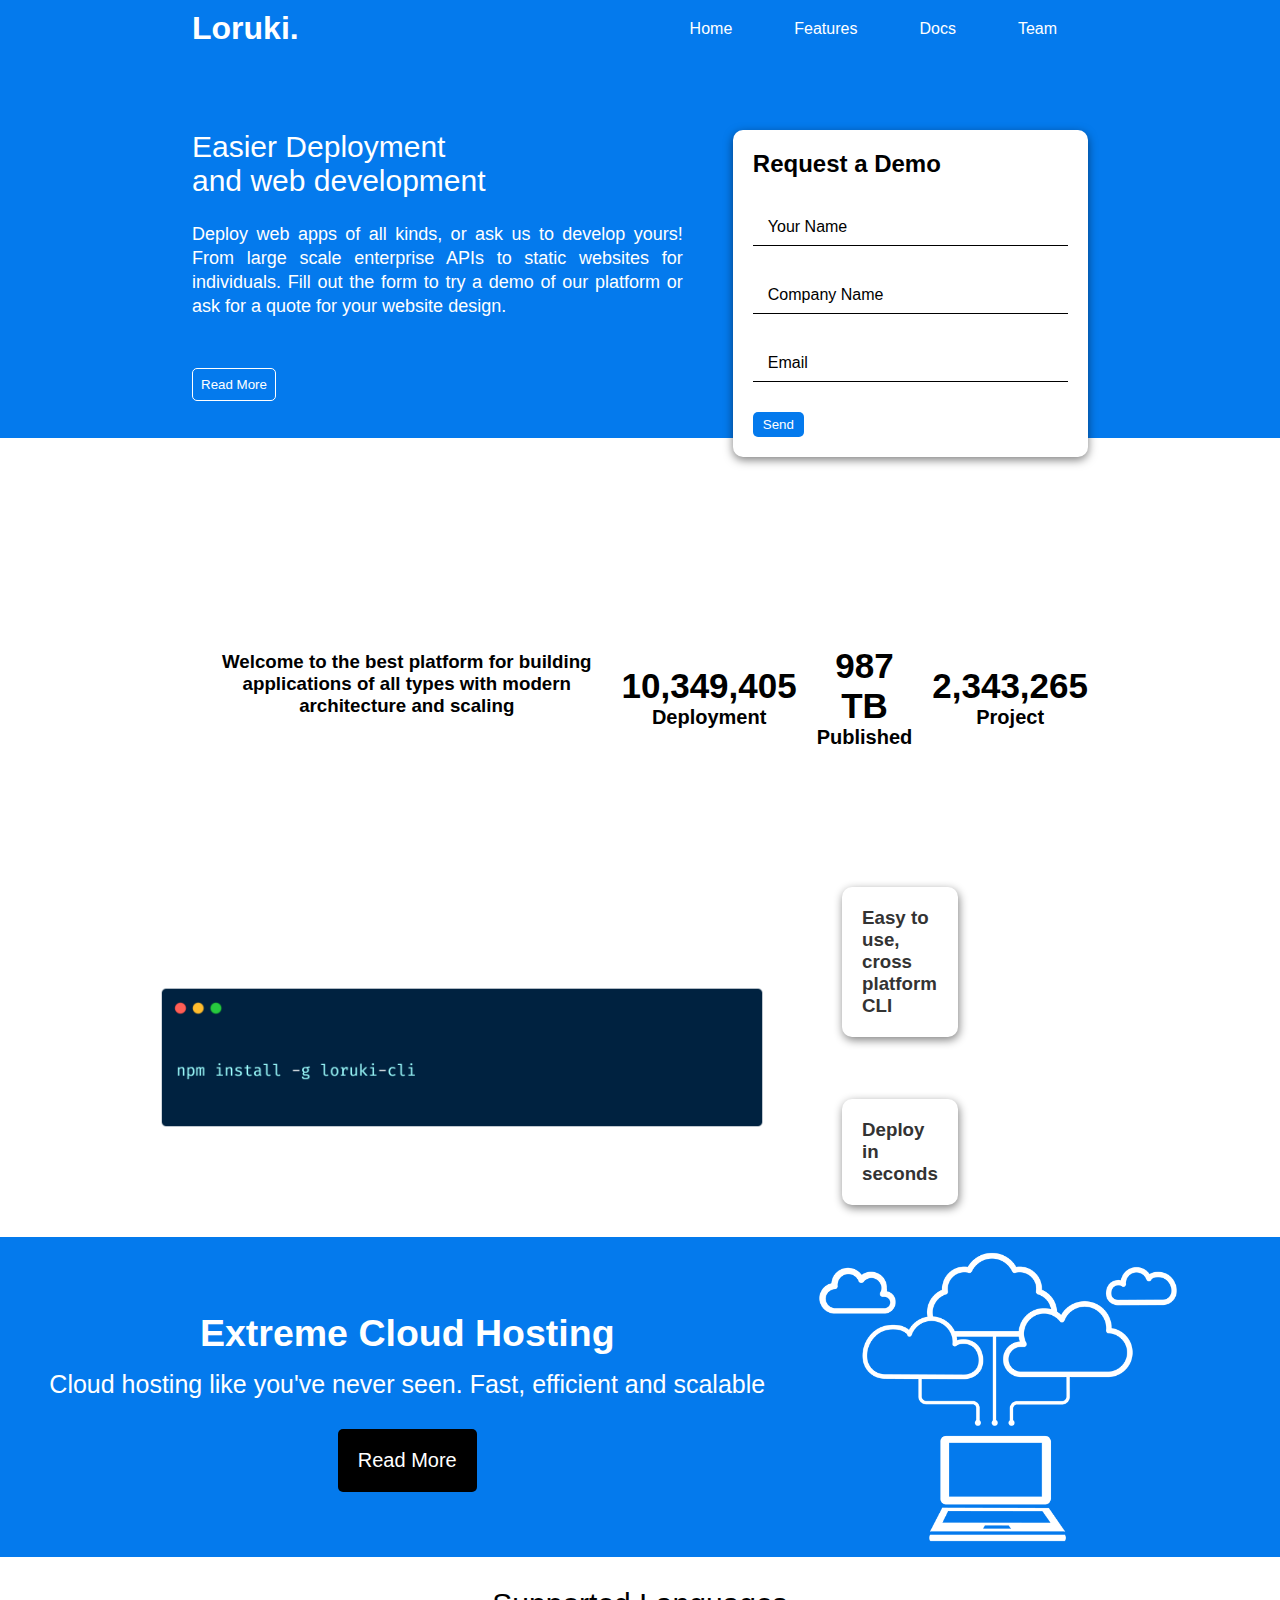
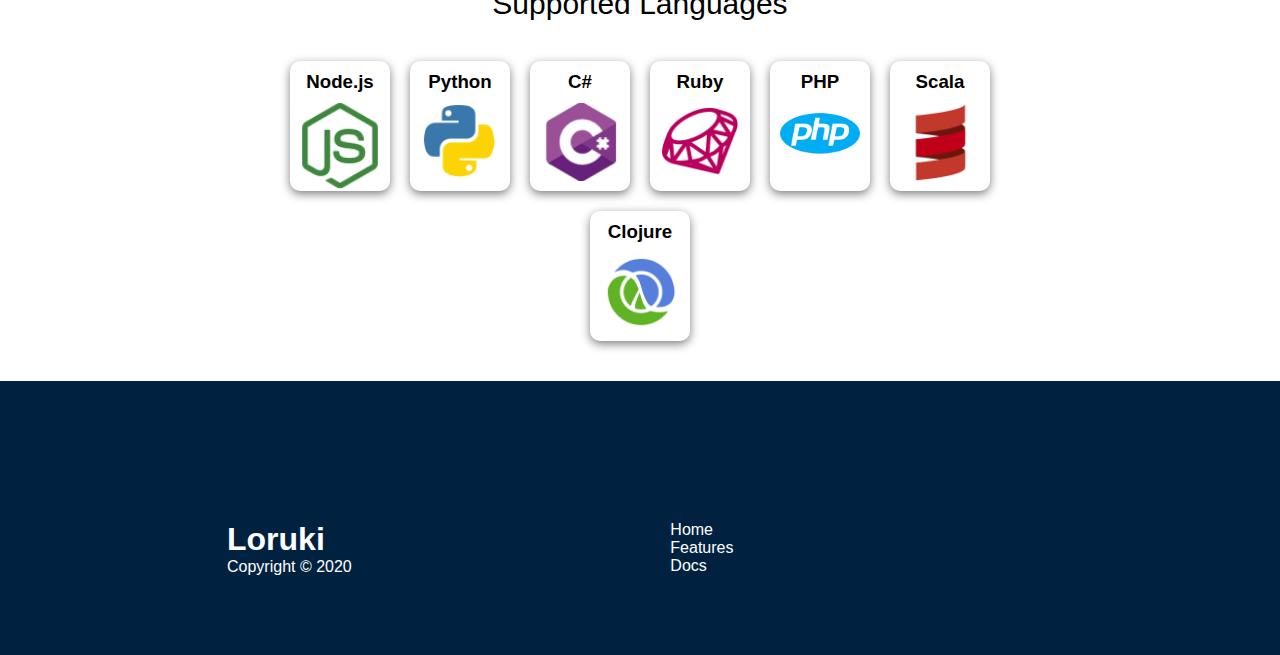
<file: index.html>
<!DOCTYPE html>
<html lang="en">
  <head>
    <meta charset="UTF-8" />
    <link rel="icon" type="image/svg+xml" href="./client/assets/favicon.ico" />
    <meta name="viewport" content="width=device-width, initial-scale=1.0" />
    <title>Loruki</title>
    <link href="./styles/index.css" rel="stylesheet" />
    <link
      rel="stylesheet"
      href="https://cdnjs.cloudflare.com/ajax/libs/font-awesome/5.15.1/css/all.min.css"
      integrity="sha512-+4zCK9k+qNFUR5X+cKL9EIR+ZOhtIloNl9GIKS57V1MyNsYpYcUrUeQc9vNfzsWfV28IaLL3i96P9sdNyeRssA=="
      crossorigin="anonymous"
    />
  </head>

  <body>
    <!-- Navbar -->

    <header>
      <div class="navbar">
        <h1 class="logo"><a href="#">Loruki.</a></h1>
        <nav>
          <ul>
            <li>
              <a href="index.html">Home</a>
            </li>
            <li>
              <a href="features.html">Features</a>
            </li>
            <li>
              <a href="docs.html">Docs</a>
            </li>
            <li>
              <a href="team.html">Team</a>
            </li>
          </ul>
        </nav>
      </div>
    </header>

    <!-- --------------------------- main -------------------------- -->

    <main>
      <div class="container">
        <div class="info">
          <h1>
            Easier Deployment <br />
            and web development
          </h1>
          <p>
            Deploy web apps of all kinds, or ask us to develop yours! From large
            scale enterprise APIs to static websites for individuals. Fill out
            the form to try a demo of our platform or ask for a quote for your
            website design.
          </p>
          <button type="button" class="btn-1">Read More</button>
        </div>

        <!----------------------- form --------------- -->

        <div class="form-box">
          <h2>Request a Demo</h2>
          <form>
            <div class="input-group">
              <input type="text" id="name" required />
              <label for="name"> <i class="fas fa-user"></i> Your Name</label>
            </div>
            <div class="input-group">
              <input type="text" id="company" required />
              <label for="company"
                ><i class="fa-solid fa-building-columns"></i>Company Name</label
              >
            </div>
            <div class="input-group">
              <input type="text" id="email" required />
              <label for="email"
                ><i class="fa-solid fa-envelope"></i>Email</label
              >
            </div>
            <button type="submit">Send</button>
          </form>
        </div>
      </div>
    </main>

    <!------------------------ statstic-section ------------------------->
    <section class="stats">
      <div class="container">
        <h3 class="stats-heading text-center my-1">
          Welcome to the best platform for building applications of all types
          with modern architecture and scaling
        </h3>

        <div class="grid grid-3 text-center my-4">
          <div>
            <i class="fas fa-server fa-3x"></i>
            <h3>10,349,405</h3>
            <p class="text-secondary">Deployment</p>
          </div>
          <div>
            <i class="fas fa-upload fa-3x"></i>
            <h3>987 TB</h3>
            <p class="text-secondary">Published</p>
          </div>
          <div>
            <i class="fas fa-project-diagram fa-3x"></i>
            <h3>2,343,265</h3>
            <p class="text-secondary">Project</p>
          </div>
          <div></div>
          <div></div>
        </div>
      </div>
    </section>
    <section class="cli">
      <div class="container grid">
        <img
          src="img/cli.png"
          alt="command line interface image"
          class="resize"
          loading="lazy"
          title="command line interface image"
        />
        <div class="card">
          <h3>Easy to use, cross platform CLI</h3>
        </div>
        <div class="card">
          <h3>Deploy in seconds</h3>
        </div>
      </div>
    </section>
    <!------------------------- cloud section-------------->
    <section class="cloud">
      <div class="text">
        <h2>Extreme Cloud Hosting</h2>
        <p class="cloud-description">
          Cloud hosting like you've never seen. Fast, efficient and scalable
        </p>
        <a class="button" href="/features">Read More</a>
      </div>
      <img
        src="img/cloud.png"
        alt="cloud image"
        class="resize2 cloud-img"
        title="image of a digital cloud"
      />
    </section>

    <!-- ----------- languages section ------ -->

    <section class="section-4">
      <div class="language">
        <h2>Supported Languages</h2>
        <div class="flex-2">
          <div class="card-2">
            <h3 class="lang">Node.js</h3>
            <img src="./img/node.png" alt="Node.js" />
          </div>
          <div class="card-2">
            <h3 class="lang">Python</h3>
            <img src="./img/python.png" alt="Python" />
          </div>
          <div class="card-2">
            <h3 class="lang">C#</h3>
            <img src="./img/csharp.png" alt="C#" />
          </div>
          <div class="card-2">
            <h3 class="lang">Ruby</h3>
            <img src="./img/ruby.png" alt="Ruby" />
          </div>
          <div class="card-2">
            <h3 class="lang">PHP</h3>
            <img src="./img/php.png" alt="PHP" />
          </div>
          <div class="card-2">
            <h3 class="lang">Scala</h3>
            <img src="./img/scala.png" alt="Scala" />
          </div>
          <div class="card-2">
            <h3 class="lang">Clojure</h3>
            <img src="./img/clojure.png" alt="Clojure" />
          </div>
        </div>
      </div>
    </section>

    <!-- Footer -->
    <footer class="footer">
      <div class="container">
        <div class="footer-content">
          <h1>Loruki</h1>
          <p>Copyright &copy; 2020</p>
        </div>
        <nav class="footer-nav">
          <ul>
            <li><a class="footer-link" href="index.html">Home</a></li>
            <li><a class="footer-link" href="features.html">Features</a></li>
            <li><a class="footer-link" href="docs.html">Docs</a></li>
          </ul>
        </nav>
        <div class="footer-social">
          <a class="social-link" href="#"
            >G<i class="fab fa-github fa-2x"></i
          ></a>
          <a class="social-link" href="#"
            >F<i class="fab fa-facebook fa-2x"></i
          ></a>
          <a class="social-link" href="#"
            >I<i class="fab fa-instagram fa-2x"></i
          ></a>
          <a class="social-link" href="#"
            >T<i class="fab fa-twitter fa-2x"></i
          ></a>
        </div>
      </div>
    </footer>
  </body>
</html>
</file>
<file: styles/index.css>
* {
  padding: 0;
  margin: 0;
  box-sizing: border-box;
}

body {
  font-family: Lato, sans-serif;
}

ul {
  list-style: none;
}

a {
  text-decoration: none;
}

img {
  width: 100%;
}

/* -------  Header ------- */

header {
  background-color: #047aed;
  color: #333;
  height: 70px;
}

.navbar {
  max-width: 70%;
  margin: 0 auto;
  display: flex;
  justify-content: space-between;
  align-items: center;
  animation: slideInFormTop 1s ease-in;
}

.navbar h1 {
  margin: 10px 0;
}

.navbar h1 a {
  color: white;
}

.navbar ul {
  display: flex;
}

.navbar ul li {
  padding: 0 20px;
  margin: 0 5px;
}

.navbar ul li a {
  color: white;
  padding: 5px;
  border: 1px solid transparent;
  border-radius: 8px;
}

.navbar a:hover {
  border-color: white;
}

/* ------- main info and form -------- */

main {
  background-color: #047aed;
  max-height: 23rem;
}

.container {
  max-width: 70%;
  margin: 0 auto;
  padding-top: 60px;
  display: flex;
}

.info {
  animation: slideInFormLeft 1s ease-in;
}

.info h1 {
  font-size: 30px;
  font-weight: 100;
  color: white;
  margin-bottom: 1.5rem;
  align-items: center;
}

.info p {
  font-size: 18px;
  line-height: 1.5rem;
  text-align: justify;
  color: white;
  margin-bottom: 50px;
}

.btn-1 {
  background-color: transparent;
  color: white;
  padding: 8px;
  border: 1px solid white;
  border-color: white;
}

/* ------ form ----------- */

.form-box {
  width: 70rem;
  background-color: white;
  border-radius: 10px;
  box-shadow: 0 3px 10px rgb(0 0 0 / 50%);
  padding: 20px;
  margin-left: 50px;
  animation: slideInFormRight 1s ease-in;
}

.form-box h2 {
  margin-bottom: 30px;
  color: black;
}

.input-group {
  margin-bottom: 30px;
  position: relative;
}

input {
  width: 100%;
  padding: 10px;
  outline: 0;
  border: 0;
  border-bottom: 1px solid black;
  background: transparent;
  font-size: 15px;
}

label {
  height: 100%;
  position: absolute;
  left: 0;
  top: 0;
  padding: 10px;
  cursor: pointer;
  transition: 0.2s;
}

label i {
  margin-right: 5px;
}

button i {
  margin-left: 5px;
}

button {
  padding: 5px 10px;
  background: #047aed;
  border: none;
  border-radius: 5px;
  color: white;
  cursor: pointer;
}

button:hover {
  transform: scale(0.97);
}

input:focus ~ label,
input:valid ~ label {
  top: -35px;
  font-size: 14px;
}

/* Footer Styles */
.footer {
  background-color: #002240;
  color: #fff;
  padding: 50px;
}

.footer .container {
  display: flex;
  justify-content: space-between;
  align-items: center;
}

.footer-content {
  flex: 1;
}

.footer-content h1 {
  font-size: 2rem;
}

.footer-nav ul {
  list-style: none;
  padding: 30px;
}

.footer-link {
  color: #fff;
  margin-right: 10rem;
}

.footer-nav a:hover {
  border-bottom: 2px #fff solid;
}

.social-link {
  color: #002240;
}

.fab {
  margin: 0 10px;
  color: white;
}

/* Social Icons Hover Colors */
.fa-github:hover {
  color: black;
}

.fa-facebook:hover {
  color: #1773ea;
}

.fa-instagram:hover {
  color: #b32e87;
}

.fa-twitter:hover {
  color: #1c9cea;
}

.grid {
  display: grid;
  grid-template-columns: repeat(3, 1fr);
  gap: 20px;
  justify-content: center;
  align-items: center;
  height: 100%;
  margin-top: 3rem;
}

.card {
  background-color: #fff;
  color: #333;
  border-radius: 10px;
  padding: 20px;
  margin: 10px;
  box-shadow: 1px 3px 10px grey;
}

.stats {
  padding-top: 100px;
}

.text-center {
  text-align: center;
}

.my1 {
  margin: 1rem 0;
}

.my4 {
  margin: 3rem 0;
  padding-left: 400px;
  padding-right: 400px;
}

.stats-heading {
  max-width: 500px;
  margin: auto;
}

.stats .grid h3 {
  font-size: 35px;
}

.stats .grid p {
  font-size: 20px;
  font-weight: bold;
}

.resize {
  width: 700px;
  height: auto;
}

.cli .grid {
  grid-template-columns: repeat(3, 1fr);
  grid-template-rows: repeat(2, 1fr);
}

.container img {
  grid-column: 1 / span 2;
  grid-row: 1 / span 2;
}

.cli {
  padding-left: 300px;
  padding-right: 500px;
}

/* cloud section */

.cloud {
  background-color: #047aed;
  color: white;
  text-align: center;
  margin-bottom: 30px;
  display: flex;
  justify-content: center;
  align-items: center;
}

.button {
  color: white;
  background-color: black;
  text-align: center;
  display: inline-block;
  border: none;
  border-radius: 5px;
  cursor: pointer;
  padding: 20px;
  font-size: 20px;
  margin-top: 15px;
}

.button:hover {
  transform: scale(0.97);
}

.text {
  display: inline-block;
  margin-top: 10px;
  font-size: 25px;
}

.cloud-description {
  margin-top: 15px;
  margin-bottom: 15px;
}

.cloud-img {
  display: flex;
  justify-content: flex-start;
  height: 320px;
  width: auto;
}

.section-4 {
  max-width: 70%;
  margin: 0 auto;
}

.language h2 {
  margin: 20px;
  text-align: center;
  font-size: 30px;
  font-weight: 100;
}

.flex-2 {
  display: flex;
  flex-wrap: wrap;
  justify-content: center;
  align-items: center;
  margin: 30px;
}

.card-2 {
  border: 1px black;
  width: 100px;
  height: 130px;
  background-color: white;
  border-radius: 10px;
  box-shadow: 0 3px 10px rgb(0 0 0 / 50%);
  padding: 10px;
  margin: 10px;
  transition: transform 0.2s ease-in;
}

.lang {
  text-align: center;
  padding-bottom: 10px;
}

.card-2 img {
  width: 80px;
}

.card-2:hover {
  transform: translateY(-15px);
}
</file>
